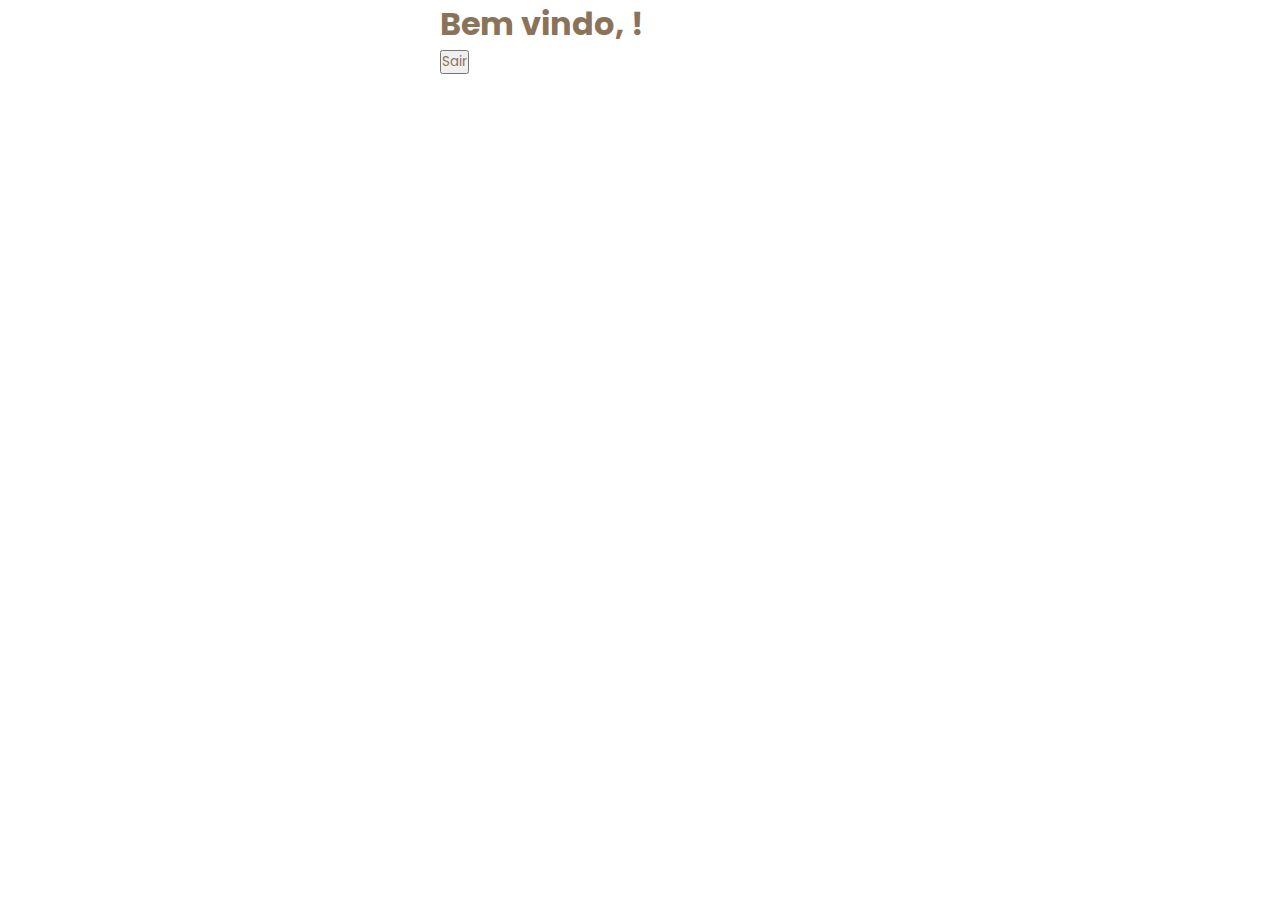
<file: index.html>
<!DOCTYPE html>
<html lang="pt-BR">
<head>
    <meta charset="UTF-8">
    <meta http-equiv="X-UA-Compatible" content="IE=edge">
    <meta name="viewport" content="width=device-width, initial-scale=1.0">
	<meta name="theme-color" content="#D2A400" />
    <!-- Google Fonts -->
    <link rel="preconnect" href="https://fonts.googleapis.com">
    <link rel="preconnect" href="https://fonts.gstatic.com" crossorigin>
    <link href="https://fonts.googleapis.com/css2?family=Poppins:wght@200;300;400;500;600;700&display=swap" rel="stylesheet">
    <!-- Estilos da aplicação -->
    <link rel="stylesheet" href="./css/styles.css">
		<!-- Script da aplicação -->
        
		<script src="./js/index.js" defer></script>
    <title>Coffe Shop - Home</title>
	</head>
<body>
    <h1 id="wecome">Bem vindo, <span id="logado"></span>!</h1>
    <button onclick="sair()">Sair</button>
</body>
</html>
</file>
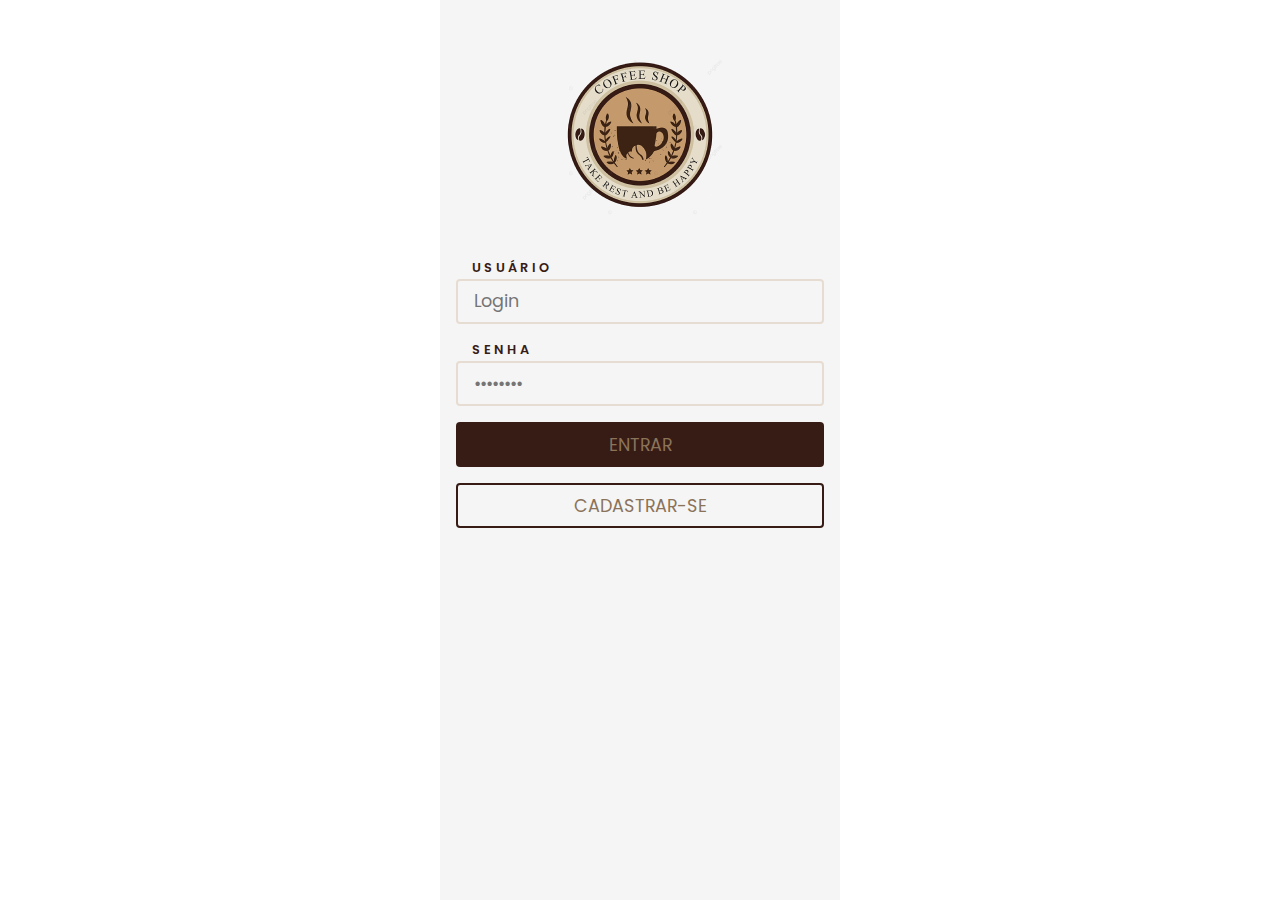
<file: login.html>
<!DOCTYPE html>
<html lang="pt-BR">
<head>
    <meta charset="UTF-8">
    <meta http-equiv="X-UA-Compatible" content="IE=edge">
    <meta name="viewport" content="width=device-width, initial-scale=1.0">
	<meta name="theme-color" content="#D2A400" />
    <!-- Google Fonts -->
    <link rel="preconnect" href="https://fonts.googleapis.com">
    <link rel="preconnect" href="https://fonts.gstatic.com" crossorigin>
    <link href="https://fonts.googleapis.com/css2?family=Poppins:wght@200;300;400;500;600;700&display=swap" rel="stylesheet">
    <!-- Estilos da aplicação -->
    <link rel="stylesheet" href="./css/styles.css">
		<!-- Script da aplicação -->
		<script src="./js/login.js" defer></script>
    <title>Coffe Shop - Login</title>
	</head>
	<body>
		<!--Atualizado-->
		<main class="login">
			<div id="alert"></div>
			<img class="login-logo" src="./img/coffe-shop.png" alt="logo coffe shop">
			<form id="form" class="login-form" action="">
				<label id="labelUsuarioLogin" for="">Usuário</label><br>
				<input id="inputUsuarioLogin" type="email" placeholder="Login"><br>
				<label id="labelUsuarioSenha" for="">Senha</label><br>
				<input id="inputUsuarioSenha" type="password" placeholder="••••••••"><br>
				<button id="btn">ENTRAR</button>
				<button id="cadastre-se">CADASTRAR-SE</button>
			</form>
    </main>

	<main  id="mostrar-modal" class="cadastro-modal">

		<form action="" class="cadastro-modal-register">
			<button id="btnFechar" class="x">x</button>
			<h3>Cadastre-se</h3>
			<label id="labelNome" for="">Nome</label><br>
			<input id="cadastroNome" type="text" name="" placeholder="Digite o seu nome" required><br>
			<label id="labelUsuario" for="">Usuário</label><br>
			<input id="cadastroUsuario" type="text" name="" placeholder="Digite o seu e-mail" required><br>
			<label id="labelSenha" for="">Senha</label><br>
			<input id="cadastroSenha"type="password" name="" placeholder="Digite a sua senha" required>
			<label id="labelConfirmeSenha" for="">Confirmar senha</label><br>
			<input id="inputConfirmeSenha"type="password" name="" placeholder="Digite novamente sua senha" required>
			<button id="cadastrar">CADASTRAR</button>
		</form>
	</main>
</body>
</html>
</file>
<file: css/styles.css>
.login {
  height: 100vh;
  background: #F5F5F5;
  padding-top: 3rem;
  text-align: center;
  position: relative;
}
.login-form {
  padding: 1rem;
  width: 100%;
}
.login-form label {
  display: inline-block;
  text-align: start;
  text-transform: uppercase;
  font-size: 0.8rem;
  font-weight: 600;
  letter-spacing: 3px;
  padding-left: 1rem;
  margin-top: 1.1rem;
  width: 100%;
  color: #371C15;
}
.login-form input {
  width: 100%;
  height: 45px;
  padding: 5px 10px;
  padding-left: 1rem;
  font-size: 1.1rem;
  border-radius: 4px;
  outline: none;
  border: solid 2px #E7DCD1;
  background: #F5F5F5;
  transition: 0.5s;
}
.login-form input:focus {
  border: solid 2px #D2A400;
  color: #371C15;
}
.login-form button {
  width: 100%;
  background: #371C15;
  height: 45px;
  border-radius: 4px;
  margin-top: 1rem;
  border: none;
  font-size: 1.1rem;
}
.login-form button:hover {
  transition: 0.5s;
  background: #D2A400;
  color: #371C15;
  cursor: pointer;
}
.login-form #cadastre-se {
  background: none;
  border: solid 2px #371C15;
}
.login-form #cadastre-se:hover {
  color: #D2A400;
}

.cadastro-modal {
  height: 100vh;
  background: #F5F5F5;
  padding-top: 3rem;
  text-align: center;
  position: absolute;
  top: 0;
  padding-top: 6rem;
  animation: modal 0.3s;
  display: none;
}
@keyframes modal {
  from {
    opacity: 0;
    transform: translate3d(0, 60, 0);
  }
  to {
    opacity: 1;
    transform: translate3d(0, 0, 0);
  }
}
.cadastro-modal-register {
  padding: 1rem;
  width: 100%;
}
.cadastro-modal label {
  display: inline-block;
  text-align: start;
  text-transform: uppercase;
  font-size: 0.8rem;
  font-weight: 600;
  letter-spacing: 3px;
  padding-left: 1rem;
  margin-top: 1.1rem;
  width: 100%;
  color: #371C15;
}
.cadastro-modal input {
  width: 100%;
  height: 45px;
  padding: 5px 10px;
  padding-left: 1rem;
  font-size: 1.1rem;
  border-radius: 4px;
  outline: none;
  border: solid 2px #E7DCD1;
  background: #F5F5F5;
  transition: 0.5s;
}
.cadastro-modal input:focus {
  border: solid 2px #D2A400;
  color: #371C15;
}
.cadastro-modal button {
  width: 100%;
  background: #371C15;
  height: 45px;
  border-radius: 4px;
  margin-top: 1rem;
  border: none;
  font-size: 1.1rem;
}
.cadastro-modal button:hover {
  transition: 0.5s;
  background: #D2A400;
  color: #371C15;
  cursor: pointer;
}
.cadastro-modal .x {
  background: none;
  width: 50px;
  height: 50px;
  position: absolute;
  top: 0;
  right: 0;
  margin-right: 1rem;
  border-radius: 50px;
  font-size: 2rem;
  font-weight: 200;
  font-family: sans-serif;
  margin-top: 2rem;
}
.cadastro-modal h3 {
  padding: 1rem 0;
}

.cadastro-modal.mostrar {
  display: block;
}

* {
  font-family: "Poppins", sans-serif;
  margin: 0;
  padding: 0;
  box-sizing: border-box;
  color: #8B735A;
}

a {
  transition: 0.5s;
}

body {
  max-width: 400px;
  margin: 0 auto;
  position: relative;
}

.flash-sucess {
  padding: 3px;
  position: absolute;
  height: 35px;
  width: 100%;
  top: 0;
  z-index: 1;
  text-align: center;
  background: green;
  color: black;
}

.flash-error {
  padding: 3px;
  position: absolute;
  height: 35px;
  width: 100%;
  top: 0;
  z-index: 1;
  text-align: center;
  background: red;
  color: black;
}

.flash-alert {
  padding: 3px;
  position: absolute;
  height: 35px;
  width: 100%;
  top: 0;
  z-index: 1;
  text-align: center;
  background: orange;
  color: black;
}

/*# sourceMappingURL=styles.css.map */
</file>
